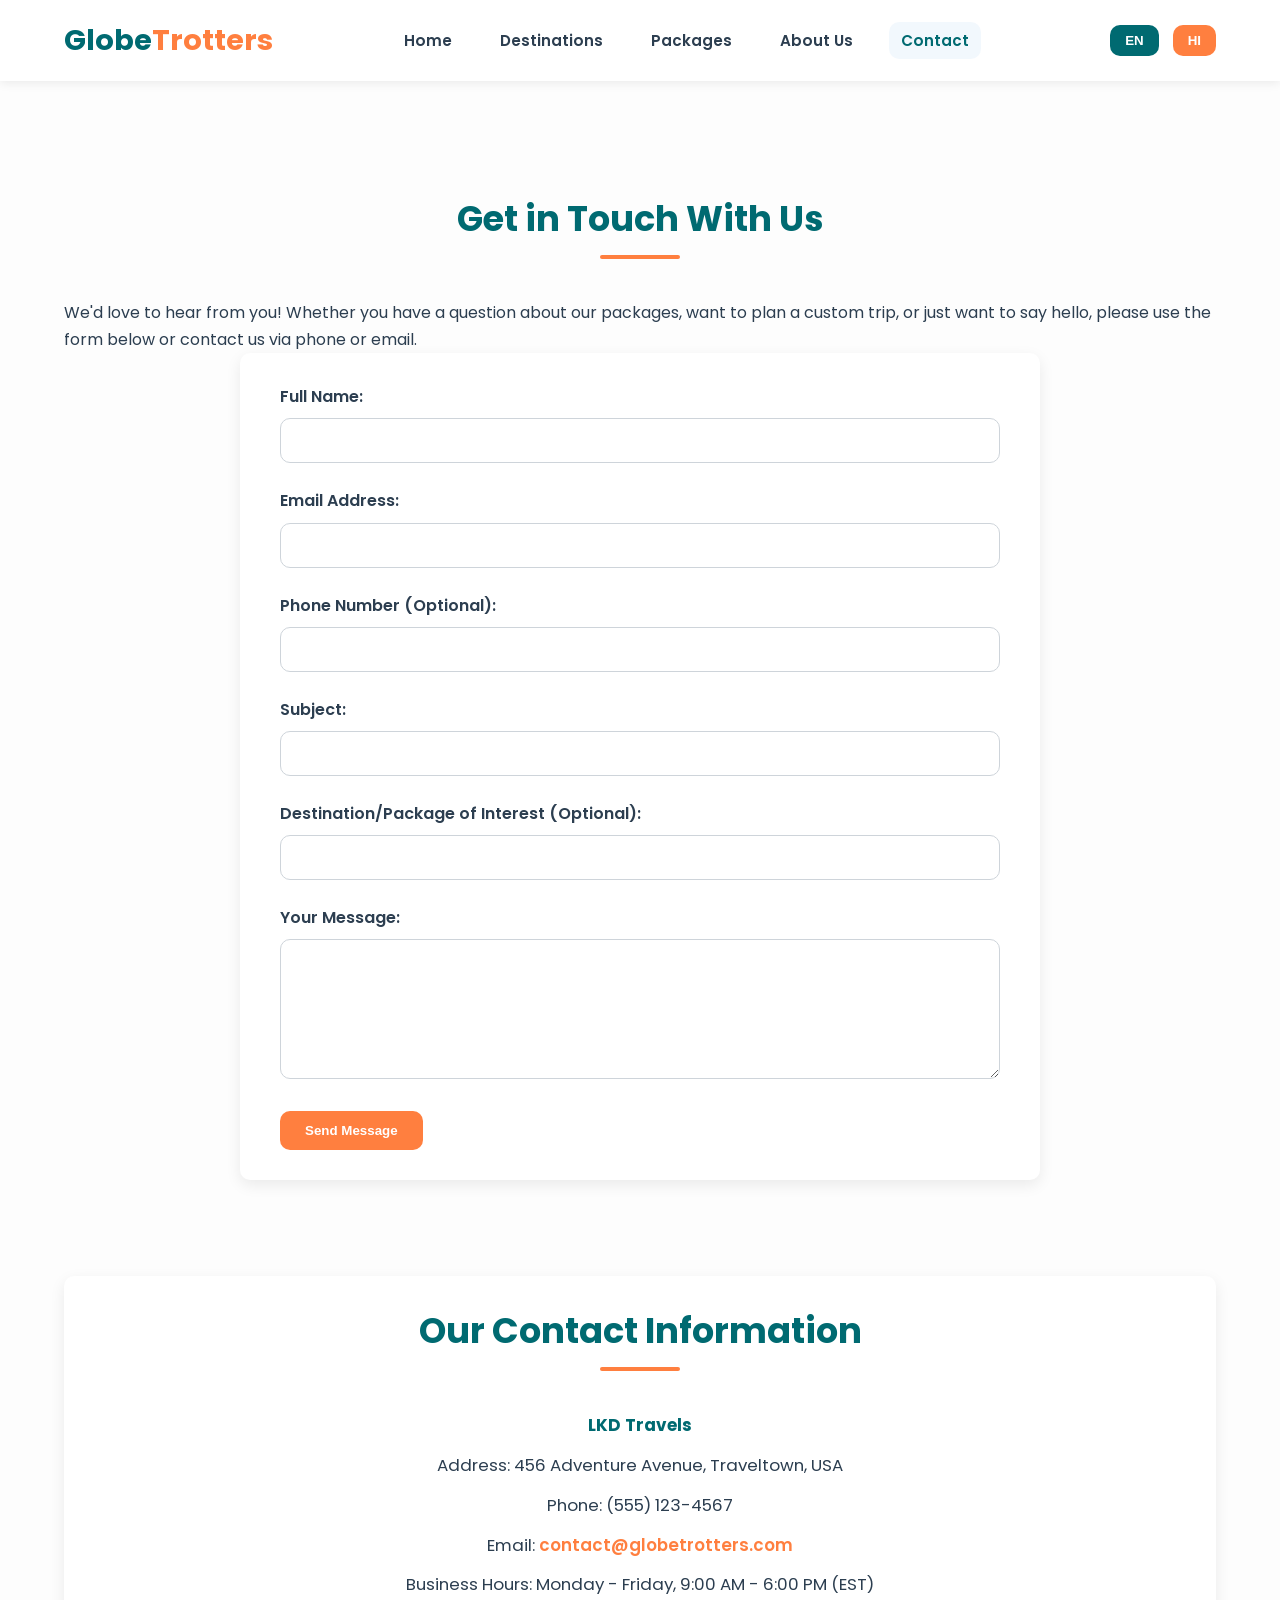
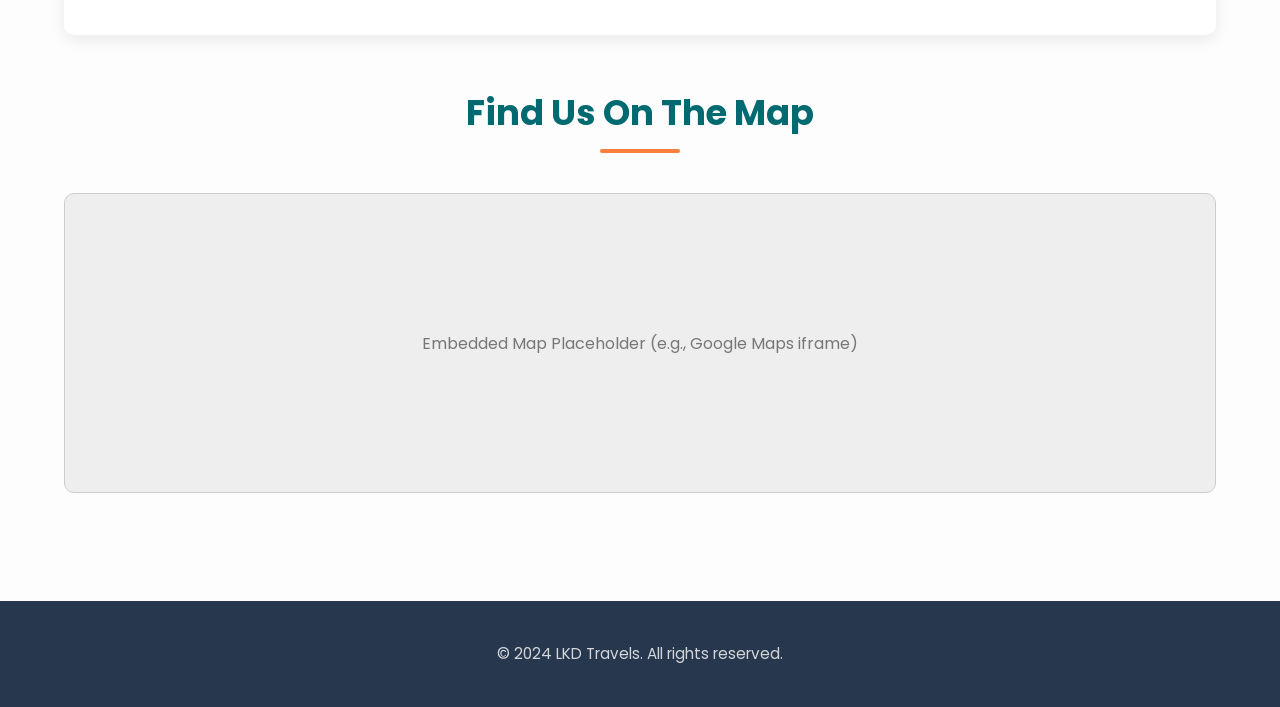
<file: contact.html>
<!DOCTYPE html>
<html lang="en">
<head>
    <meta charset="UTF-8">
    <meta name="viewport" content="width=device-width, initial-scale=1.0">
    <title>Contact Us - GlobeTrotters</title>
    <link rel="stylesheet" href="css/style.css">
</head>
<body>
    <header>
        <a href="index.html" class="logo">Globe<span>Trotters</span></a>
        <nav>
            <ul>
                <li><a href="index.html">Home</a></li>
                <li><a href="destinations.html">Destinations</a></li>
                <li><a href="packages.html">Packages</a></li>
                <li><a href="about.html">About Us</a></li>
                <li><a href="contact.html" class="active">Contact</a></li>
            </ul>
        </nav>
        <div class="language-switcher">
            <button id="lang-en" data-lang="en">EN</button>
            <button id="lang-hi" data-lang="hi">HI</button>
        </div>
    </header>

    <main>
        <section id="contact-form-section">
            <h2 data-translate="contactPageTitle">Get in Touch With Us</h2>
            <p data-translate="contactPageSubtitle">We'd love to hear from you! Whether you have a question about our packages, want to plan a custom trip, or just want to say hello, please use the form below or contact us via phone or email.</p>

            <form id="contactForm" action="submit_form.php" method="POST">
                <div class="form-group">
                    <label for="name" data-translate="formFullName">Full Name:</label>
                    <input type="text" id="name" name="name" required>
                </div>

                <div class="form-group">
                    <label for="email" data-translate="formEmailAddress">Email Address:</label>
                    <input type="email" id="email" name="email" required>
                </div>

                <div class="form-group">
                    <label for="phone" data-translate="formPhoneNumber">Phone Number (Optional):</label>
                    <input type="tel" id="phone" name="phone">
                </div>

                <div class="form-group">
                    <label for="subject" data-translate="formSubject">Subject:</label>
                    <input type="text" id="subject" name="subject" required>
                </div>

                <div class="form-group">
                    <label for="destination-interest" data-translate="formDestinationInterest">Destination/Package of Interest (Optional):</label>
                    <input type="text" id="destination-interest" name="destination_interest">
                </div>

                <div class="form-group">
                    <label for="message" data-translate="formYourMessage">Your Message:</label>
                    <textarea id="message" name="message" rows="6" required></textarea>
                </div>

                <button type="submit" class="btn-submit" data-translate="formSendMessage">Send Message</button>
            </form>
        </section>

        <section id="contact-details">
            <h2 data-translate="contactDetailsTitle">Our Contact Information</h2>
            <p><strong data-translate="contactAgencyName">GlobeTrotters Agency</strong></p>
            <p data-translate="contactAddress">Address: 456 Adventure Avenue, Traveltown, USA</p>
            <p data-translate="contactPhone">Phone: (555) 123-4567</p>
            <p><span data-translate="contactEmailLabel">Email:</span> <a href="mailto:contact@globetrotters.com">contact@globetrotters.com</a></p>
            <p data-translate="contactBusinessHours">Business Hours: Monday - Friday, 9:00 AM - 6:00 PM (EST)</p>
        </section>

        <section id="map">
            <h2 data-translate="contactMapTitle">Find Us On The Map</h2>
            <!-- Placeholder for an embedded map. For now, a simple text or image placeholder. -->
            <div style="width:100%; height:300px; background:#eee; text-align:center; line-height:300px; color:#777; border:1px solid #ccc;" data-translate="contactMapPlaceholder">
                Embedded Map Placeholder (e.g., Google Maps iframe)
            </div>
        </section>
    </main>

    <footer>
        <p>&copy; 2024 GlobeTrotters. All rights reserved.</p>
    </footer>

    <script src="js/i18n.js"></script>
    <script src="js/script.js"></script>
</body>
</html>
</file>
<file: css/style.css>
/* Modern Theme for GlobeTrotters */

/* Google Fonts Import */
@import url('https://fonts.googleapis.com/css2?family=Poppins:wght@300;400;600;700&family=Roboto:wght@400;500&family=Noto+Sans+Devanagari:wght@400;700&display=swap');

/* CSS Variables for LKD Travels - Sri Lankan Theme */
:root {
    /* Sri Lankan Inspired Palette */
    --primary-color: #006A71;   /* Deep Teal/Ocean Blue - Similar to previous primary, but richer */
    --secondary-color: #FF7F3F; /* Vibrant Saffron/Orange - Good for CTAs */
    --accent-color: #F4A261;    /* Warm Sandy Beige/Light Gold - For backgrounds or highlights */

    --text-color: #2c3e50; /* Dark Slate Blue/Gray - Softer than pure black */
    --light-text-color: #ffffff;
    --background-color: #fdfdfd; /* Very light, almost white, for a clean look */
    --card-background: #ffffff;
    --footer-background: #27374D; /* Darker, desaturated blue for footer */

    /* Fonts - Kept from previous modern theme as they are versatile */
    --font-primary: 'Poppins', sans-serif;
    --font-secondary: 'Roboto', sans-serif;
    --font-hindi: 'Noto Sans Devanagari', sans-serif;

    /* UI Elements */
    --card-shadow: 0 5px 15px rgba(0, 0, 0, 0.08); /* Softer shadow */
    --card-hover-shadow: 0 8px 25px rgba(0, 0, 0, 0.12);
    --border-radius: 10px; /* Slightly more rounded */
}

/* Basic Reset */
* {
    margin: 0;
    padding: 0;
    box-sizing: border-box;
}

body {
    font-family: var(--font-primary);
    line-height: 1.7;
    color: var(--text-color);
    background-color: var(--background-color);
    transition: background-color 0.3s ease; /* Smooth transition for potential dark mode */
}

/* Utility class for Hindi text */
.lang-hi {
    font-family: var(--font-hindi), var(--font-primary); /* Fallback to primary font */
}

/* Header & Navigation */
header {
    background: var(--card-background);
    color: var(--text-color);
    padding: 1rem 0;
    text-align: center;
    box-shadow: 0 2px 10px rgba(0, 0, 0, 0.08);
    position: sticky;
    top: 0;
    z-index: 1000;
    display: flex;
    justify-content: space-between; /* For logo and nav/lang switcher */
    align-items: center;
    padding: 1rem 5%; /* Add horizontal padding */
}

header .logo {
    font-size: 1.8rem;
    font-weight: 700;
    color: var(--primary-color);
    text-decoration: none;
}
header .logo span {
    color: var(--secondary-color);
}


header nav ul {
    list-style: none;
    display: flex; /* Use flex for horizontal alignment */
    align-items: center;
}

header nav ul li {
    margin: 0 12px;
}

header nav ul li a {
    color: var(--text-color);
    text-decoration: none;
    font-weight: 600;
    font-size: 0.95rem;
    padding: 8px 12px;
    border-radius: var(--border-radius);
    transition: color 0.3s ease, background-color 0.3s ease;
}

header nav ul li a:hover, header nav ul li a.active {
    color: var(--primary-color);
    background-color: rgba(0, 119, 204, 0.05);
}

/* Language Switcher Styles */
.language-switcher button {
    background-color: var(--secondary-color);
    color: var(--light-text-color);
    border: none;
    padding: 8px 15px;
    margin-left: 10px;
    border-radius: var(--border-radius);
    cursor: pointer;
    font-weight: 600;
    transition: background-color 0.3s ease, transform 0.2s ease;
}

.language-switcher button:hover {
    background-color: #e05a00; /* Darker orange */
    transform: translateY(-2px);
}
.language-switcher button.active-lang {
    background-color: var(--primary-color);
    color: var(--light-text-color);
}


/* Main Content Area */
main {
    padding: 20px 5%; /* Consistent padding with header */
    max-width: 1400px; /* Max width for content */
    margin: 0 auto; /* Center content */
}

/* Hero Section & Slideshow */
#hero {
    position: relative;
    overflow: hidden;
    min-height: 70vh; /* Or a fixed height like 500px, 600px */
    color: var(--light-text-color);
    margin-bottom: 0; /* Remove bottom margin if dots are outside */
    border-radius: var(--border-radius); /* Apply to container if slides are inside */
    /* background: var(--accent-color); */ /* Fallback or loading background */
}

.slideshow-container {
    position: relative;
    width: 100%;
    height: 70vh; /* Match #hero min-height */
}

.slide {
    position: absolute;
    top: 0;
    left: 0;
    width: 100%;
    height: 100%;
    display: none; /* Hidden by default, JS will manage visibility */
    flex-direction: column;
    align-items: center;
    justify-content: center;
    text-align: center;
    background-size: cover;
    background-position: center;
    padding: 2rem;
    opacity: 0;
    transition: opacity 0.8s ease-in-out; /* Fade effect */
}

.slide.active-slide {
    display: flex; /* Make active slide visible */
    opacity: 1;
    z-index: 1;
}

/* Placeholder Backgrounds for Slides */
.slide-1-bg { background-image: linear-gradient(rgba(0,0,0,0.4), rgba(0,0,0,0.4)), url('../images/sri-lanka-sigiriya-hero.jpg'); }
.slide-2-bg { background-image: linear-gradient(rgba(0,0,0,0.4), rgba(0,0,0,0.4)), url('../images/sri-lanka-tea-plantation-hero.jpg'); }
.slide-3-bg { background-image: linear-gradient(rgba(0,0,0,0.4), rgba(0,0,0,0.4)), url('../images/sri-lanka-beach-hero.jpg'); }


.slide-content {
    max-width: 800px;
    z-index: 2; /* Ensure text is above background */
}

.slide-content h1 {
    font-size: 3.2rem;
    margin-bottom: 1rem;
    font-weight: 700;
    text-shadow: 2px 2px 6px rgba(0,0,0,0.6);
}

.slide-content p {
    font-size: 1.3rem;
    margin-bottom: 2rem;
    max-width: 650px;
    text-shadow: 1px 1px 4px rgba(0,0,0,0.6);
}

.slide-content .btn-cta { /* Reusing .btn-cta from general styles, ensuring it's visible */
    background-color: var(--secondary-color);
    color: var(--light-text-color);
    padding: 15px 30px;
    text-decoration: none;
    border-radius: var(--border-radius);
    font-weight: 700;
    font-size: 1.1rem;
    transition: background-color 0.3s ease, transform 0.2s ease;
    box-shadow: 0 4px 10px rgba(0,0,0,0.2);
}

.slide-content .btn-cta:hover {
    background-color: #e05a00; /* Darker secondary */
    transform: translateY(-3px);
    box-shadow: 0 6px 15px rgba(0,0,0,0.3);
}

/* Slideshow Navigation Arrows */
.prev, .next {
    cursor: pointer;
    position: absolute;
    top: 50%;
    width: auto;
    padding: 16px;
    margin-top: -22px; /* Vertically center */
    color: white;
    font-weight: bold;
    font-size: 24px;
    transition: 0.3s ease;
    border-radius: 0 3px 3px 0;
    user-select: none;
    background-color: rgba(0,0,0,0.3);
    z-index: 3;
}
.next {
    right: 0;
    border-radius: 3px 0 0 3px;
}
.prev:hover, .next:hover {
    background-color: rgba(0,0,0,0.6);
}

/* Slideshow Pagination Dots */
.dots-container { /* New container for dots, to be placed below slideshow-container in HTML if preferred */
    text-align:center;
    padding: 10px 0;
    /* margin-top: -30px; If dots are visually part of the hero */
    /* position: relative; */ /* If inside hero, ensure z-index works */
    /* z-index: 5; */
}
.dot {
    cursor: pointer;
    height: 13px;
    width: 13px;
    margin: 0 4px;
    background-color: rgba(255,255,255,0.5); /* Semi-transparent white */
    border: 1px solid rgba(255,255,255,0.7);
    border-radius: 50%;
    display: inline-block;
    transition: background-color 0.6s ease, border-color 0.6s ease;
}
.dot.active, .dot:hover {
    background-color: var(--secondary-color); /* Orange for active/hover */
    border-color: var(--secondary-color);
}


/* General Section Styling */
main section { /* First section after hero might need more top margin */
    padding: 3rem 0;
}
main section:first-of-type { /* This targets #popular-destinations now */
    margin-top: 40px; /* Add space if hero margin-bottom is removed */
    margin-bottom: 30px;
}

main section h2 {
    text-align: center;
    margin-bottom: 2.5rem;
    color: var(--primary-color);
    font-size: 2.2rem;
    font-weight: 700;
    position: relative;
    padding-bottom: 10px;
}
main section h2::after { /* Underline effect for headings */
    content: '';
    position: absolute;
    bottom: 0;
    left: 50%;
    transform: translateX(-50%);
    width: 80px;
    height: 4px;
    background-color: var(--secondary-color);
    border-radius: 2px;
}


/* Card Styling (Destinations, Packages) */
#popular-destinations .grid-container,
#destinations-list .grid-container,
#packages-list .grid-container {
    display: grid;
    grid-template-columns: repeat(auto-fit, minmax(300px, 1fr)); /* Responsive grid */
    gap: 25px;
}

.destination, .destination-item, .package-item {
    background: var(--card-background);
    border: none; /* Remove old border */
    border-radius: var(--border-radius);
    box-shadow: var(--card-shadow);
    transition: transform 0.3s ease, box-shadow 0.3s ease;
    overflow: hidden; /* Ensure content respects border radius */
    display: flex;
    flex-direction: column; /* For content alignment */
}

.destination:hover, .destination-item:hover, .package-item:hover {
    transform: translateY(-8px);
    box-shadow: var(--card-hover-shadow);
}

.destination img, .destination-item img, .package-item img {
    width: 100%;
    height: 220px;
    object-fit: cover;
    border-bottom: none; /* Remove old border */
    margin-bottom: 0; /* Remove old margin */
}

.card-content {
    padding: 20px;
    flex-grow: 1; /* Allow content to fill space */
    display: flex;
    flex-direction: column;
}

.card-content h3 {
    margin-bottom: 0.75rem;
    color: var(--primary-color);
    font-size: 1.5rem;
    font-weight: 600;
}

.card-content p {
    font-size: 0.9rem;
    margin-bottom: 1rem;
    flex-grow: 1; /* Allow paragraph to take up available space */
    line-height: 1.6;
}

.price {
    font-weight: 700;
    color: var(--secondary-color);
    font-size: 1.2rem;
    margin-top: 1rem; /* Space above price */
}

.btn-details, .btn-submit {
    display: inline-block;
    background-color: var(--primary-color);
    color: var(--light-text-color);
    padding: 12px 25px;
    text-decoration: none;
    border-radius: var(--border-radius);
    font-weight: 600;
    transition: background-color 0.3s ease, transform 0.2s ease;
    text-align: center;
    border: none;
    cursor: pointer;
    margin-top: auto; /* Push button to bottom of card */
}

.btn-details:hover, .btn-submit:hover {
    background-color: #005fa3; /* Darker primary */
    transform: translateY(-2px);
}
.btn-submit { /* Make submit button on contact page more prominent */
    background-color: var(--secondary-color);
}
.btn-submit:hover {
    background-color: #e05a00;
}


/* About Us Page Specifics */
#about-us-content {
    background-color: var(--card-background);
    padding: 30px;
    border-radius: var(--border-radius);
    box-shadow: var(--card-shadow);
}
#about-us-content img {
    border: 5px solid var(--accent-color);
}

#about-us-content h3 {
    color: var(--primary-color);
    font-size: 1.8rem;
    margin-top: 1.5rem;
    margin-bottom: 0.8rem;
}
#about-us-content ul {
    list-style: none; /* Remove default bullets */
    padding-left: 0;
    margin-bottom: 1rem;
}

#about-us-content ul li {
    margin-bottom: 0.7rem;
    padding-left: 25px;
    position: relative;
}
#about-us-content ul li::before { /* Custom bullet */
    content: '✔';
    color: var(--secondary-color);
    position: absolute;
    left: 0;
    font-weight: bold;
}

.team-member {
    background: var(--background-color); /* Slightly different background */
    padding: 20px;
    margin-bottom: 1.5rem;
    border-left: 5px solid var(--secondary-color);
    border-radius: var(--border-radius);
}
.team-member h4 {
    margin-bottom: 0.5rem;
    color: var(--primary-color);
    font-size: 1.3rem;
}

/* Contact Page Specifics */
#contact-form-section form {
    max-width: 800px; /* Wider form */
    margin: 0 auto;
    background: var(--card-background);
    padding: 30px 40px;
    border-radius: var(--border-radius);
    box-shadow: var(--card-shadow);
}

.form-group {
    margin-bottom: 1.5rem;
}

.form-group label {
    display: block;
    margin-bottom: 8px;
    font-weight: 600;
    color: var(--text-color);
}

.form-group input[type="text"],
.form-group input[type="email"],
.form-group input[type="tel"],
.form-group textarea {
    width: 100%;
    padding: 12px 15px;
    border: 1px solid #ced4da; /* Lighter border */
    border-radius: var(--border-radius);
    font-size: 1rem;
    font-family: var(--font-secondary);
    transition: border-color 0.3s ease, box-shadow 0.3s ease;
}
.form-group input[type="text"]:focus,
.form-group input[type="email"]:focus,
.form-group input[type="tel"]:focus,
.form-group textarea:focus {
    border-color: var(--primary-color);
    box-shadow: 0 0 0 0.2rem rgba(0, 119, 204, 0.25);
    outline: none;
}


.form-group textarea {
    resize: vertical;
    min-height: 120px;
}

#contact-details {
    text-align: center;
    margin-top: 3rem;
    background-color: var(--card-background);
    padding: 25px;
    border-radius: var(--border-radius);
    box-shadow: var(--card-shadow);
}
#contact-details p {
    margin-bottom: 0.7rem;
    font-size: 1.05rem;
}
#contact-details strong {
    color: var(--primary-color);
}
#contact-details a {
    color: var(--secondary-color);
    text-decoration: none;
    font-weight: 600;
}
#contact-details a:hover {
    text-decoration: underline;
}

#map div { /* Map placeholder styling */
    background-color: #e9ecef;
    border: 1px solid #dee2e6;
    border-radius: var(--border-radius);
}


/* Special Offers Section on Homepage */
.offer {
    background: linear-gradient(135deg, var(--accent-color), var(--secondary-color));
    color: var(--light-text-color);
    padding: 25px;
    margin-bottom: 15px;
    border-left: none; /* Remove old border */
    border-radius: var(--border-radius);
    box-shadow: var(--card-shadow);
}

.offer h3 {
    color: var(--light-text-color);
    margin-bottom: 0.75rem;
    font-size: 1.6rem;
    font-weight: 600;
}
.offer p {
    font-size: 1rem;
}

/* Testimonials Section */
#testimonials {
    background-color: var(--accent-color); /* Light sandy background for this section */
    padding-top: 1px; /* Fix margin collapse */
    padding-bottom: 1px;
    margin-top: 30px;
    margin-bottom: 30px;
    border-radius: var(--border-radius);
}
#testimonials h2 {
    color: var(--footer-background); /* Darker heading for contrast */
}
#testimonials h2::after{
    background-color: var(--footer-background);
}


.testimonial {
    background: var(--card-background);
    padding: 25px;
    margin: 20px auto; /* Center testimonials if they are single column */
    border: none;
    border-left: 5px solid var(--primary-color);
    border-radius: var(--border-radius);
    font-style: italic;
    box-shadow: var(--card-shadow);
    max-width: 700px; /* Limit width of testimonials */
}
.testimonial p {
    font-size: 1.05rem;
    line-height: 1.8;
}
.testimonial p::before { /* Quotation mark styling */
    content: "“";
    font-size: 2.5rem;
    color: var(--primary-color);
    font-weight: bold;
    margin-right: 5px;
    vertical-align: -0.4em; /* Align quote better */
    line-height: 0;
}
.testimonial p::after {
    content: "”";
    font-size: 2.5rem;
    color: var(--primary-color);
    font-weight: bold;
    margin-left: 5px;
    vertical-align: -0.4em;
    line-height: 0;
}


/* Contact Info on Homepage */
#contact-info {
    background-color: var(--card-background);
    padding: 30px;
    border-radius: var(--border-radius);
    box-shadow: var(--card-shadow);
}
#contact-info p {
    margin-bottom: 0.8rem;
    font-size: 1.1rem;
}
#contact-info h2 {
    color: var(--primary-color);
}


/* Footer */
footer {
    text-align: center;
    padding: 2.5rem 1rem;
    background: var(--footer-background);
    color: var(--light-text-color);
    margin-top: 40px;
}
footer p {
    font-size: 0.95rem;
    opacity: 0.8;
}


/* Responsive Adjustments */
@media (max-width: 992px) { /* Tablet and larger mobile */
    #hero h1 {
        font-size: 2.8rem;
    }
    #hero p {
        font-size: 1.2rem;
    }
    main section h2 {
        font-size: 1.9rem;
    }
    .destination, .destination-item, .package-item {
        /* Grid will handle this, but if not using grid for parent: */
        /* width: calc(50% - 30px); */
    }
    header {
        flex-direction: column;
        padding: 1rem 2%;
    }
    header .logo {
        margin-bottom: 0.5rem;
    }
    header nav ul {
        flex-wrap: wrap; /* Allow nav items to wrap */
        justify-content: center;
    }
    header nav ul li {
        margin: 5px 8px;
    }
    .language-switcher {
        margin-top: 10px; /* Space if header wraps */
    }
}


@media (max-width: 768px) { /* Mobile */
    body {
        line-height: 1.6;
    }
    header {
        padding: 0.8rem 5%;
    }
    header nav ul li a {
        font-size: 0.9rem;
        padding: 6px 10px;
    }
    .language-switcher button {
        padding: 6px 12px;
        font-size: 0.9rem;
    }


    #hero {
        padding: 4rem 1rem;
        min-height: 50vh;
    }
    #hero h1 {
        font-size: 2.2rem;
    }
    #hero p {
        font-size: 1.1rem;
    }
    #hero .btn-cta {
        padding: 12px 25px;
        font-size: 1rem;
    }

    main section h2 {
        font-size: 1.7rem;
        margin-bottom: 2rem;
    }
    main section h2::after {
        width: 60px;
        height: 3px;
    }

    /* Grid handles single column automatically with minmax(300px, 1fr) */
    /* .destination, .destination-item, .package-item {
        width: calc(100% - 20px);
        margin: 15px auto;
    } */

    .card-content h3 {
        font-size: 1.3rem;
    }
    .card-content p {
        font-size: 0.85rem;
    }
    .btn-details, .btn-submit {
        padding: 10px 20px;
        font-size: 0.9rem;
    }

    #contact-form-section form {
        padding: 20px;
    }
    .form-group input[type="text"],
    .form-group input[type="email"],
    .form-group input[type="tel"],
    .form-group textarea {
        padding: 10px 12px;
    }
}

@media (max-width: 480px) { /* Smaller Mobile */
    #hero h1 {
        font-size: 1.8rem;
    }
    #hero p {
        font-size: 1rem;
    }
    main section h2 {
        font-size: 1.5rem;
    }
    header nav ul {
        flex-direction: column; /* Stack nav items fully */
    }
    header nav ul li {
        margin: 8px 0; /* Vertical spacing for stacked nav */
    }
    .language-switcher {
        width: 100%;
        display: flex;
        justify-content: space-around; /* Spread buttons */
    }
    .language-switcher button {
        flex-grow: 1;
        margin: 5px;
    }
}
</file>
